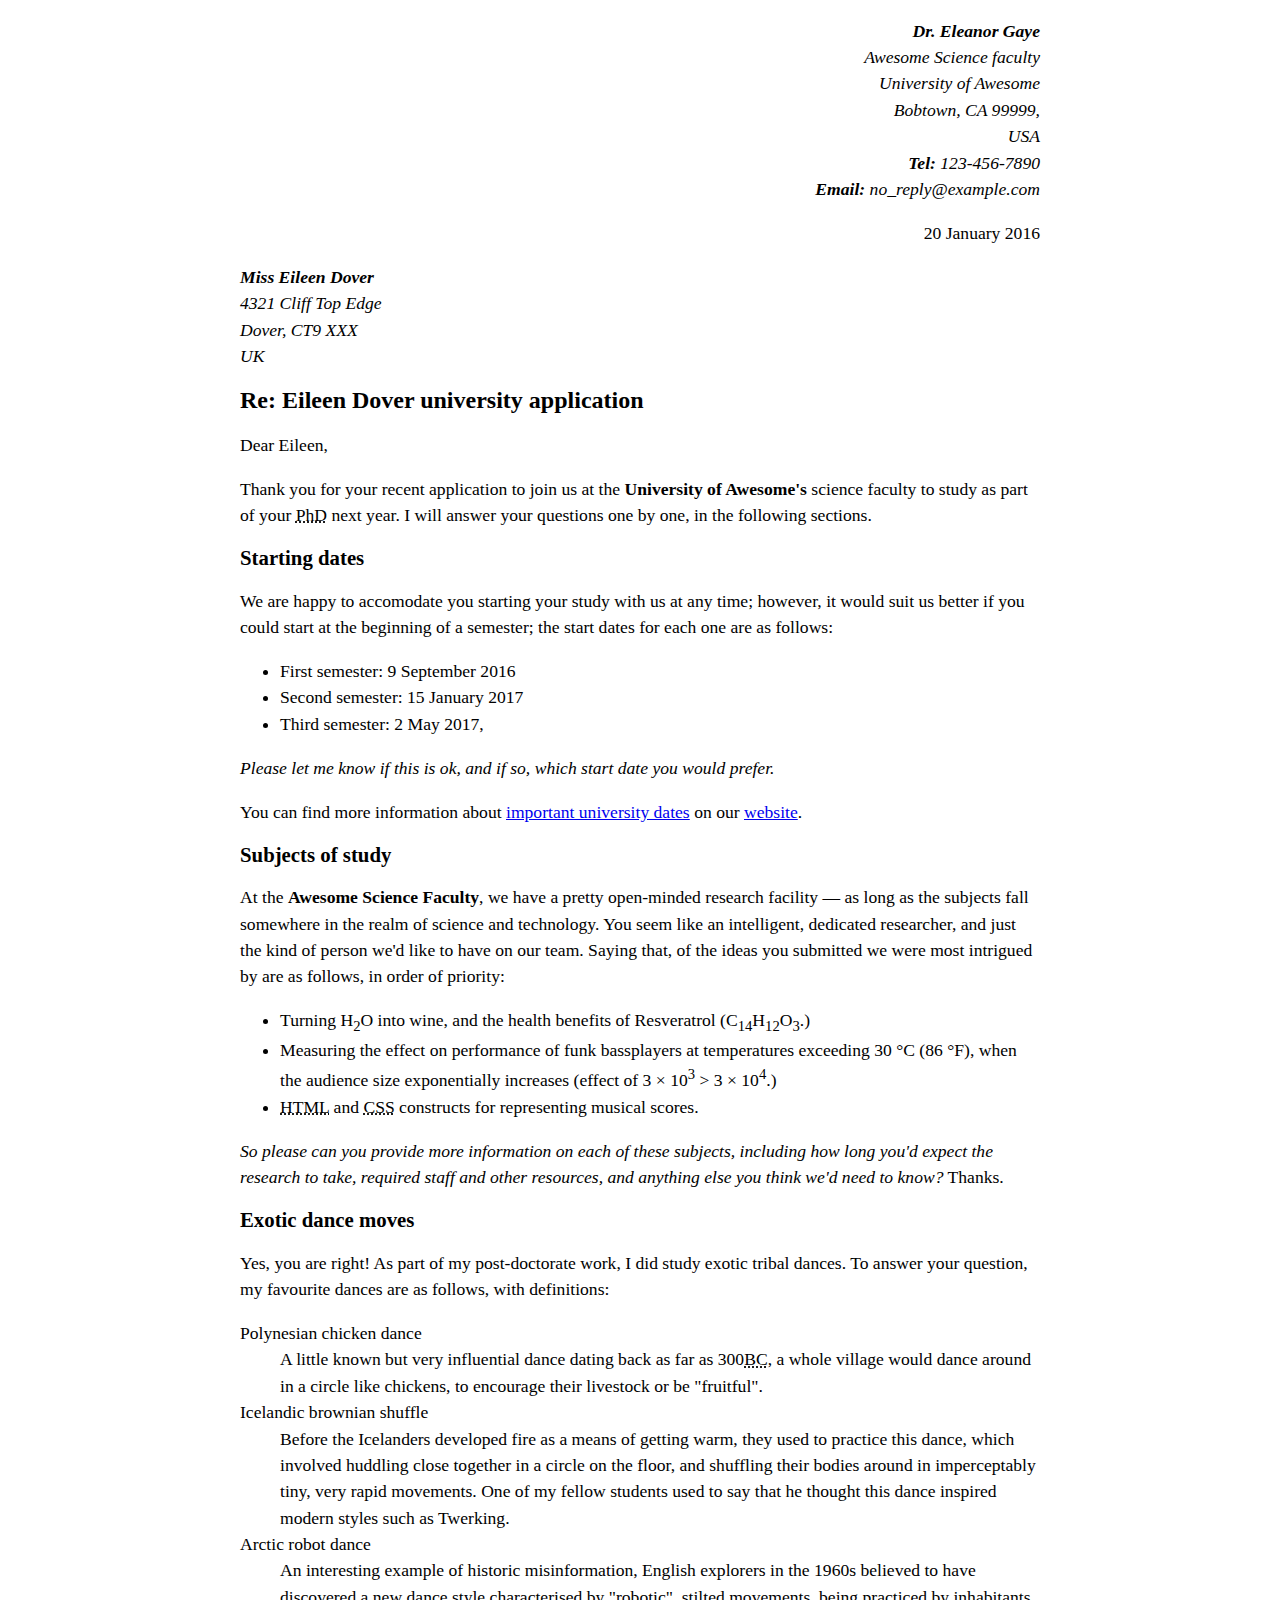
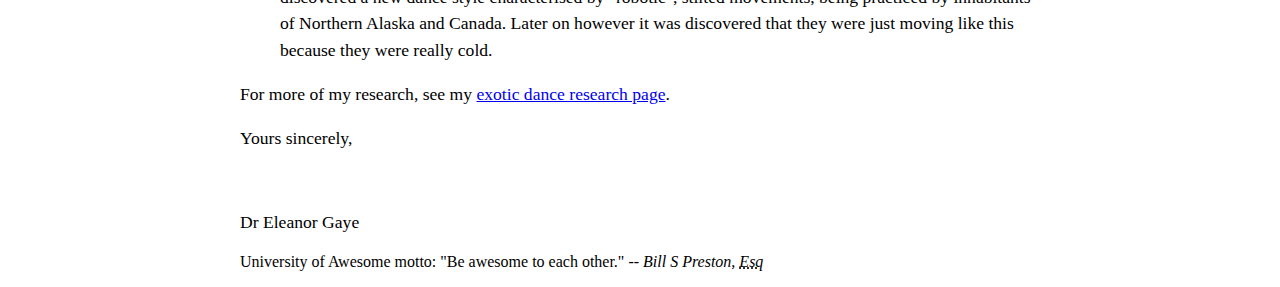
<file: user-stories/MT-2/index.html>
<!DOCTYPE HTML>
<html lang="en-US">
  <head>
    <meta charset="utf-8">
    <meta name="author" content="Dr Eleanor Gaye">
	<meta name="description" content="A thank you letter addressed to an University of Awesome PhD applicant">
    <title>Thank You Letter</title>
    <link rel="stylesheet" href="style.css">
  </head>
  <body>
  	<main>
		<div class="receiver-column address">
			<p><strong>Dr. Eleanor Gaye</strong><br/>
			   Awesome Science faculty<br/>
			   University of Awesome<br/>
			   Bobtown, CA 99999,<br/>
			   USA<br/>
			   <strong>Tel:</strong> 123-456-7890<br/>
			   <strong>Email:</strong> no_reply@example.com</p>
		</div>

		<div class="address">
			<p class="receiver-column"><time datetime="2016-01-20">20 January 2016</time></p>
			  <p><strong>Miss Eileen Dover</strong><br/>
			   4321 Cliff Top Edge<br/>
			   Dover, CT9 XXX<br/>
			   UK</p>
		</div>

		<section>
			<h1>Re: Eileen Dover university application</h1>

			<p>Dear Eileen,

			<p>Thank you for your recent application to join us at the <strong>University of Awesome's</strong> science faculty to study as part of your <abbr title="Doctoral Degree">PhD</abbr> next year. I will answer your questions one by one, in the following sections.</p>

			<h2>Starting dates</h2>

			<p>We are happy to accomodate you starting your study with us at any time; however, it would suit us better if you could start at the beginning of a semester; the start dates for each one are as follows:</p>

			<ul>
				<li>First semester: <time datetime="2016-09-09">9 September 2016</time></li>
				<li><time datetime="2017-01-15">Second semester: 15 January 2017</time></li>
				<li><time datetime="2017-05-02">Third semester: 2 May 2017,</time></li>
			</ul>

			<p><em>Please let me know if this is ok, and if so, which start date you would prefer.</em></p>

			<p>You can find more information about <a href="http://example.com">important university dates</a> on our <a href="http://example.com">website</a>.</p>
		</section>
		<section>
			<h2>Subjects of study</h2>

			<p>At the <strong>Awesome Science Faculty</strong>, we have a pretty open-minded research facility — as long as the subjects fall somewhere in the realm of science and technology. You seem like an intelligent, dedicated researcher, and just the kind of person we'd like to have on our team. Saying that, of the ideas you submitted we were most intrigued by are as follows, in order of priority:<p>

			<ul>
				<li>Turning H<sub>2</sub>O into wine, and the health benefits of Resveratrol (C<sub>14</sub>H<sub>12</sub>O<sub>3</sub>.)</li>
				<li>Measuring the effect on performance of funk bassplayers at temperatures exceeding 30 &deg;C (86 &deg;F), when the audience size exponentially increases (effect of 3 &times; 10<sup>3</sup> &gt; 3 &times; 10<sup>4</sup>.)</li>
				<li><abbr title="Hypertext Markup Language">HTML</abbr> and <abbr title="Cascading Style Sheet">CSS</abbr> constructs for representing musical scores.</li>
			</ul>
			<p><em>So please can you provide more information on each of these subjects, including how long you'd expect the research to take, required staff and other resources, and anything else you think we'd need to know?</em> Thanks.</p>
		</section>
		<section>
			<h2>Exotic dance moves</h2>

			<p>Yes, you are right! As part of my post-doctorate work, I did study exotic tribal dances. To answer your question, my favourite dances are as follows, with definitions:</p>
			<dl>
				<dt>Polynesian chicken dance</dt>
				<dd>A little known but very influential dance dating back as far as 300<abbr title="Before Christ">BC</abbr>, a whole village would dance around in a circle like chickens, to encourage their livestock or be "fruitful".</dd>
				<dt>Icelandic brownian shuffle</dt>
				<dd>Before the Icelanders developed fire as a means of getting warm, they used to practice this dance, which involved huddling close together in a circle on the floor, and shuffling their bodies around in imperceptably tiny, very rapid movements. One of my fellow students used to say that he thought this dance inspired modern styles such as Twerking.</dd>
				<dt>Arctic robot dance</dt>
				<dd>An interesting example of historic misinformation, English explorers in the 1960s believed to have discovered a new dance style characterised by "robotic", stilted movements, being practiced by inhabitants of Northern Alaska and Canada. Later on however it was discovered that they were just moving like this because they were really cold.</dd>
		    </dl>

		    <p>For more of my research, see my <a href="http://example.com">exotic dance research page</a>.</p>
		</section>
		<div>
			<p class="sign-off">Yours sincerely,</p>
			   <p>Dr Eleanor Gaye</p>

			<blockquote>University of Awesome motto: "Be awesome to each other." <cite>-- Bill S Preston, <abbr title="Esquire">Esq</abbr></cite></blockquote>
      </div>
    </main>
  </body>
</html>
</file>
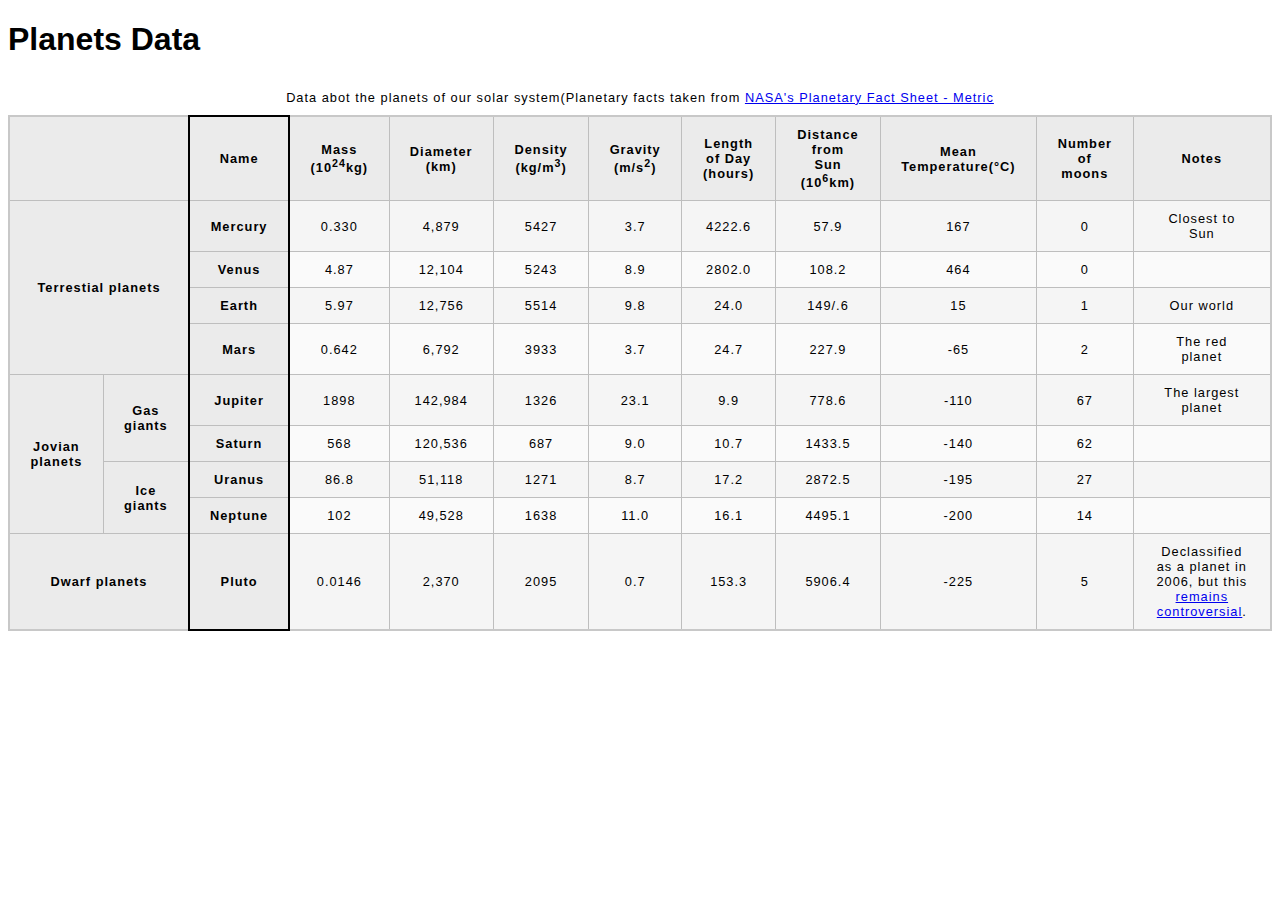
<file: user-stories/MT-43/index.html>
<!DOCTYPE html>
<html>
	<head>
	    <meta charset="utf-8">
	    <title>Planets</title>
	    <link href="style.css" rel="stylesheet" type="text/css">
	</head>

	<body>
		<h1>Planets Data</h1>
		<table>
			<caption>Data abot the planets of our solar system(Planetary facts taken from <a href="https://nssdc.gsfc.nasa.gov/planetary/factsheet/")>NASA's Planetary Fact Sheet - Metric</a></caption>
			<thead>
				<tr>
					<th colspan="2">&nbsp;</th>
					<th id="name">Name</th>
					<th id="mass">Mass (10<sup>24</sup>kg)</th>
					<th id="diameter">Diameter (km)</th>
					<th id="density">Density (kg/m<sup>3</sup>)</th>
					<th id="gravity">Gravity (m/s<sup>2</sup>)</th>
					<th id="length-of-day">Length of Day (hours)</th>
					<th id="distance-from-sun">Distance from Sun (10<sup>6</sup>km)</th>
					<th id="mean-temp">Mean Temperature(&deg;C)</th>
					<th id ="number-of-moons">Number of moons</th>
					<th id="notes">Notes</th>
				</tr>
			</thead>
			<tbody>
				<tr>
					<th id="terrestial-planet" rowspan="4" colspan="2">Terrestial planets</th>
					<th id="mercury" header="name terrestial-planet">Mercury</th>
					<td header="mercury mass">0.330</td>
					<td header="mercury diameter">4,879</td>
					<td header="mercury density">5427</td>
					<td header="mercury gravity">3.7</td>
					<td header="mercury length-of-day">4222.6</td>
					<td header="mercury distance-from-sun">57.9</td>
					<td header="mercury mean-temp">167</td>
					<td header ="mercury number-of-moons">0</td>
					<td header="mercury notes">Closest to Sun</td>
				</tr>
				<tr>
					<th id="venus" header="name terrestial-planet">Venus</th>
					<td header="venus mass">4.87</td>
					<td header="venus diameter">12,104</td>
					<td header="venus density">5243</td>
					<td header="venus gravity">8.9</td>
					<td header="venus length-of-day">2802.0</td>
					<td header="venus distance-from-sun">108.2</td>
					<td header="venus mean-temp">464</td>
					<td header ="venus number-of-moons">0</td>
					<td header="venus notes">&nbsp;</td>
				</tr>
				<tr>
					<th id="earth" header="name terrestial-planet">Earth</th>
					<td header="earth mass">5.97</td>
					<td header="earth diameter">12,756</td>
					<td header="earth density">5514</td>
					<td header="earth gravity">9.8</td>
					<td header="earth length-of-day">24.0</td>
					<td header="earth distance-from-sun">149/.6</td>
					<td header="earth mean-temp">15</td>
					<td header ="earth number-of-moons">1</td>
					<td header="earth notes">Our world</td>
				</tr>
				<tr>
					<th id="mars" header="name terrestial-planet">Mars</th>
					<td header="mars mass">0.642</td>
					<td header="mars diameter">6,792</td>
					<td header="mars density">3933</td>
					<td header="mars gravity">3.7</td>
					<td header="mars length-of-day">24.7</td>
					<td header="mars distance-from-sun">227.9</td>
					<td header="mars mean-temp">-65</td>
					<td header ="mars number-of-moons">2</td>
					<td header="mars notes">The red planet</td>
				</tr>
				<tr>
					<th id="jovain-planet" rowspan="4">Jovian planets</th>
					<th id="gas-giant" rowspan="2">Gas giants</th>
					<th id="jupiter" header="name jovian-planet gas-giant">Jupiter</th>
					<td header="jupiter mass">1898</td>
					<td header="jupiter diameter">142,984</td>
					<td header="jupiter density">1326</td>
					<td header="jupiter gravity">23.1</td>
					<td header="jupiter length-of-day">9.9</td>
					<td header="jupiter distance-from-sun">778.6</td>
					<td header="jupiter mean-temp">-110</td>
					<td header ="jupiter number-of-moons">67</td>
					<td header="jupiter notes">The largest planet</td>
				</tr>
				<tr>
					<th id="saturn" header="name jovain-planet gas-giant">Saturn</th>
					<td header="saturn mass">568</td>
					<td header="saturn diameter">120,536</td>
					<td header="saturn density">687</td>
					<td header="saturn gravity">9.0</td>
					<td header="saturn length-of-day">10.7</td>
					<td header="saturn distance-from-sun">1433.5</td>
					<td header="saturn mean-temp">-140</td>
					<td header ="saturn number-of-moons">62</td>
					<td header="saturn notes">&nbsp;</td>
				</tr>
				<tr>
					<th id="ice-giant" rowspan="2">Ice giants</th>
					<th id="uranus" header="name jovain-planet ice-giant">Uranus</th>
					<td header="uranus mass">86.8</td>
					<td header="uranus diameter">51,118</td>
					<td header="uranus density">1271</td>
					<td header="uranus gravity">8.7</td>
					<td header="uranus length-of-day">17.2</td>
					<td header="uranus distance-from-sun">2872.5</td>
					<td header="uranus mean-temp">-195</td>
					<td header ="uranus number-of-moons">27</td>
					<td header="uranus notes">&nbsp;</td>
				</tr>
				<tr>
					<th id="neptune" header="name jovian-planet ice-giant">Neptune</th>
					<td header="neptune mass">102</td>
					<td header="neptune diameter">49,528</td>
					<td header="neptune density">1638</td>
					<td header="neptune gravity">11.0</td>
					<td header="neptune length-of-day">16.1</td>
					<td header="neptune distance-from-sun">4495.1</td>
					<td header="neptune mean-temp">-200</td>
					<td header ="neptune number-of-moons">14</td>
					<td header="neptune notes">&nbsp;</td>
				</tr>
				<tr>
					<th id="drawf-planet"colspan="2">Dwarf planets</th>
					<th id="pluto" header="name dwarf-planet">Pluto</th>
					<td header="pluto mass">0.0146</td>
					<td header="pluto diameter">2,370</td>
					<td header="pluto density">2095</td>
					<td header="pluto gravity">0.7</td>
					<td header="pluto length-of-day">153.3</td>
					<td header="pluto distance-from-sun">5906.4</td>
					<td header="pluto mean-temp">-225</td>
					<td header ="pluto number-of-moons">5</td>
					<td header="pluto notes">Declassified as a planet in 2006, but this <a href="https://www.usatoday.com/story/tech/2014/10/02/pluto-planet-solar-system/16578959/">remains controversial</a>.</td>
				</tr>
			</tbody>
		</table>
	<body>
</html>
</file>
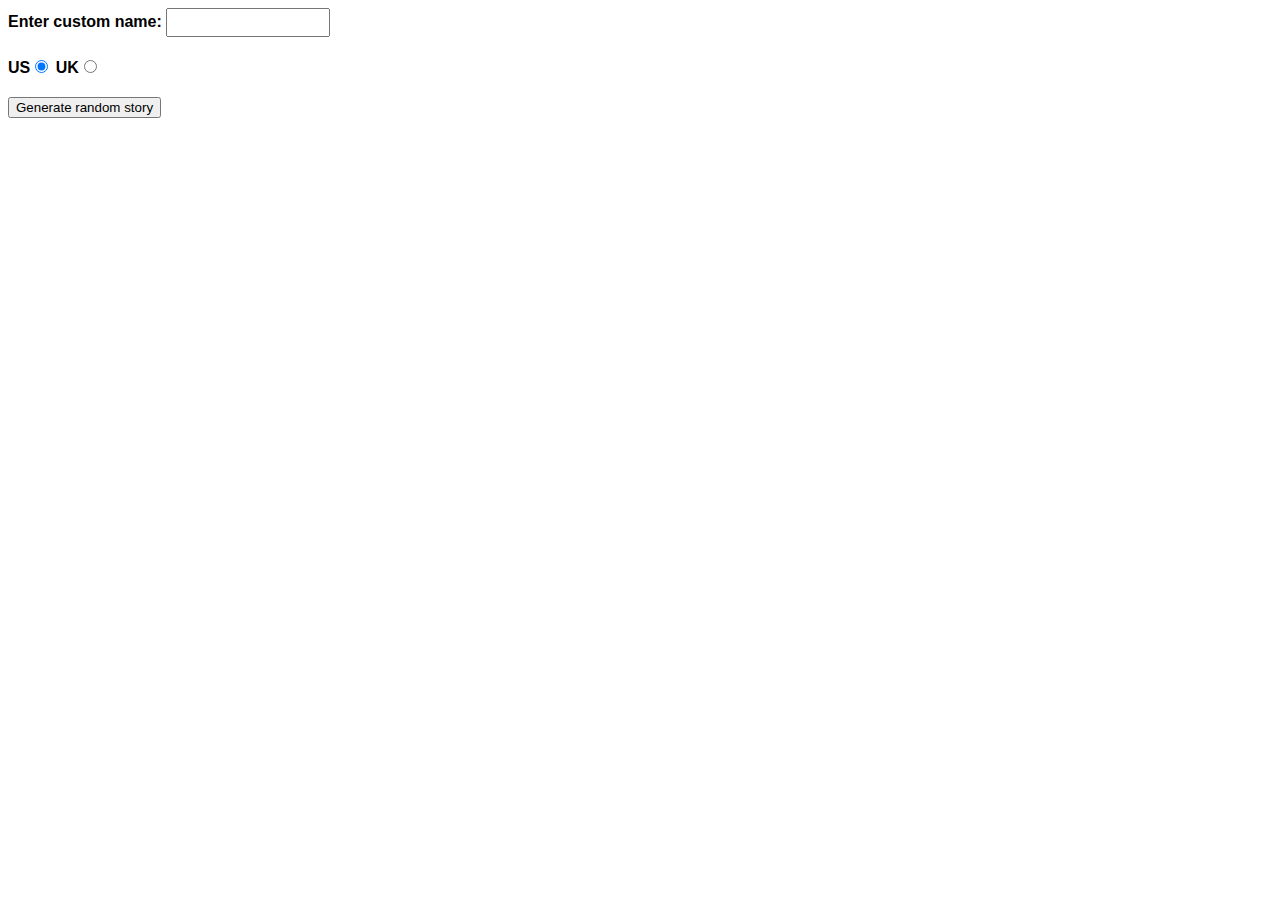
<file: user-stories/MT-60/index.html>
<!DOCTYPE html>
<html>
  <head>
    <meta charset="utf-8">
    <meta http-equiv="X-UA-Compatible" content="IE=edge,chrome=1">
    <meta name="viewport" content="width=device-width">

    <title>Silly story generator</title>

    <style>
    body {
      font-family: helvetica, sans-serif;
      width: 350px;
    }
    label {
      font-weight: bold;  
    }
    div {
      padding-bottom: 20px;
    }
    input[type="text"] {
      padding: 5px;
      width: 150px;
    }
    p {
      background: #FFC125;
      color: #5E2612;
      padding: 10px;
      visibility: hidden;
    }
    </style>
  </head>

  <body>
    <div>
      <label for="customname">Enter custom name:</label>
      <input id="customname" type="text" placeholder="">
    </div>
    <div>
      <label for="us">US</label><input id="us" type="radio" name="ukus" value="us" checked>
      <label for="uk">UK</label><input id="uk" type="radio" name="ukus" value="uk">
    </div>
    <div>
      <input type ="submit" class="randomize" value="Generate random story">
    </div>
    <!-- Thanks a lot to Willy Aguirre for his help with the code for this assessment -->
    <p class="story">test </p>
    
    <script src="main.js"></script>

    
  </body>
</html>
</file>
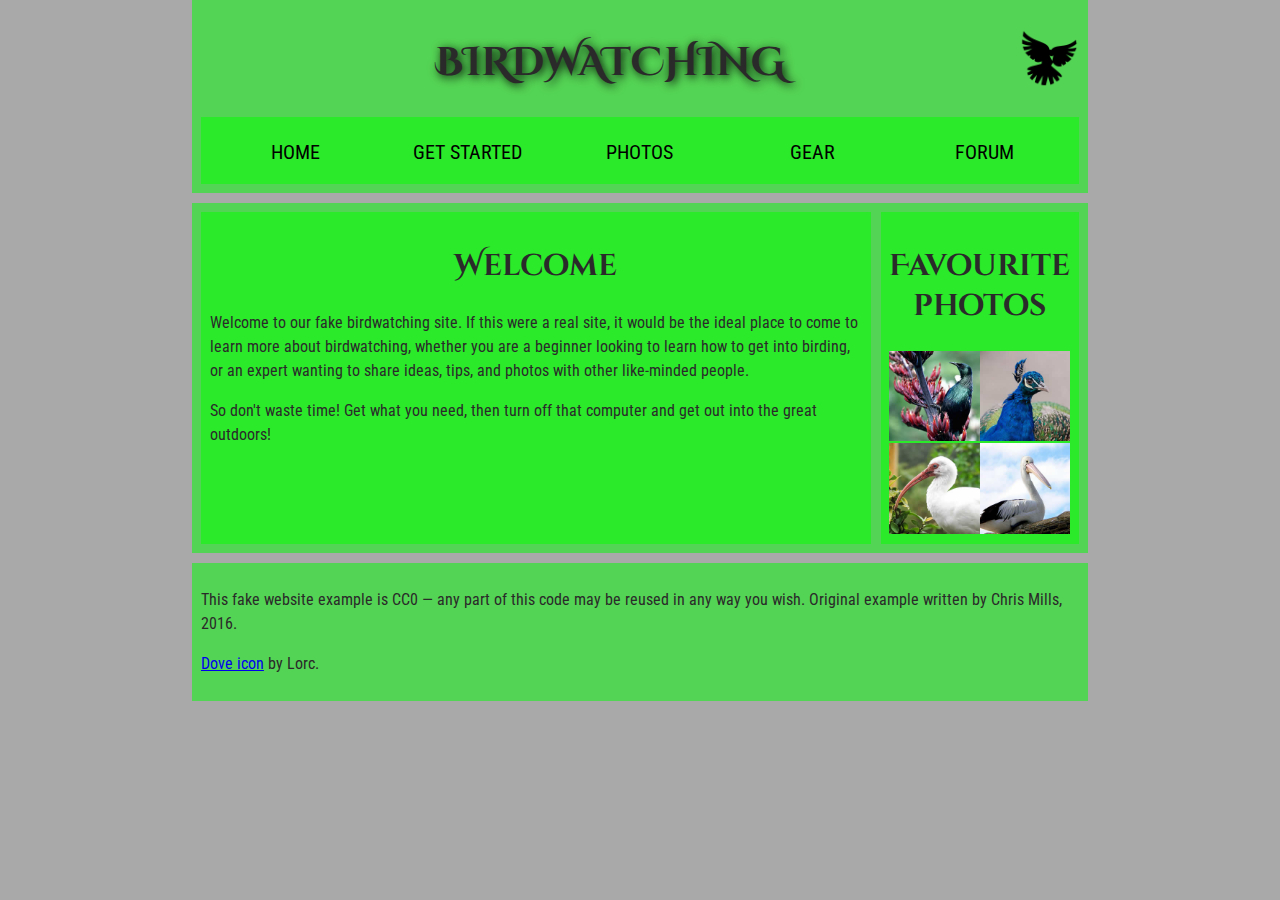
<file: user-stories/MT-1/assets/index.html>
<!DOCTYPE html>
<html>
  <head>
    <meta charset="utf-8">
    <title>Birdwatching</title>
    <link href="https://fonts.googleapis.com/css?family=Roboto+Condensed:300|Cinzel+Decorative:700" rel="stylesheet">
    <link rel="stylesheet" href="style.css">

    <!--[if lt IE 9]>
      <script src="//html5shiv.googlecode.com/svn/trunk/html5.js"></script>
    <![endif]-->
  </head>

  <body>
    <header>
      <h1>Birdwatching</h1>
      <img src="dove.png" alt="a simple dove logo">
      <nav>
        <ul>
          <li><span>Home</span></li>
          <li><a href="#">Get started</a></li>
          <li><a href="#">Photos</a></li>
          <li><a href="#">Gear</a></li>
          <li><a href="#">Forum</a></li>
        </ul>
      </nav>
    </header>
    <main>
      <article>
        <h2>Welcome</h2>
        <p>Welcome to our fake birdwatching site. If this were a real site, it would be the ideal place to come to learn more about birdwatching, whether you are a beginner looking to learn how to get into birding, or an expert wanting to share ideas, tips, and photos with other like-minded people.</p>
        <p>So don't waste time! Get what you need, then turn off that computer and get out into the great outdoors!</p>
      </article> 
      <aside> 
        <h2>Favourite photos</h2>
        <a href="favorite-1.jpg"><img src="favorite-1_th.jpg" alt="Small black bird, black claws, long black slender beak, links to larger version of the image"></a>
        <a href="favorite-2.jpg"><img src="favorite-2_th.jpg" alt="Top half of a pretty bird with bright blue plumage on neck, light colored beak, blue headdress, links to larger version of the image"></a>
        <a href="favorite-3.jpg"><img src="favorite-3_th.jpg" alt="Top half of a large bird with white plumage, very long curved narrow light colored break, links to larger version of the image"></a>
        <a href="favorite-4.jpg"><img src="favorite-4_th.jpg" alt="Large bird, mostly white plumage with black plumage on back and rear, long straight white beak, links to larger version of the image"></a>
      </aside>
    </main>
    <footer>
        <p>This fake website example is CC0 — any part of this code may be reused in any way you wish. Original example written by Chris Mills, 2016.</p>

        <p><a href="http://game-icons.net/lorc/originals/dove.html">Dove icon</a> by Lorc.</p>
    </footer>
  </body>
</html>
</file>
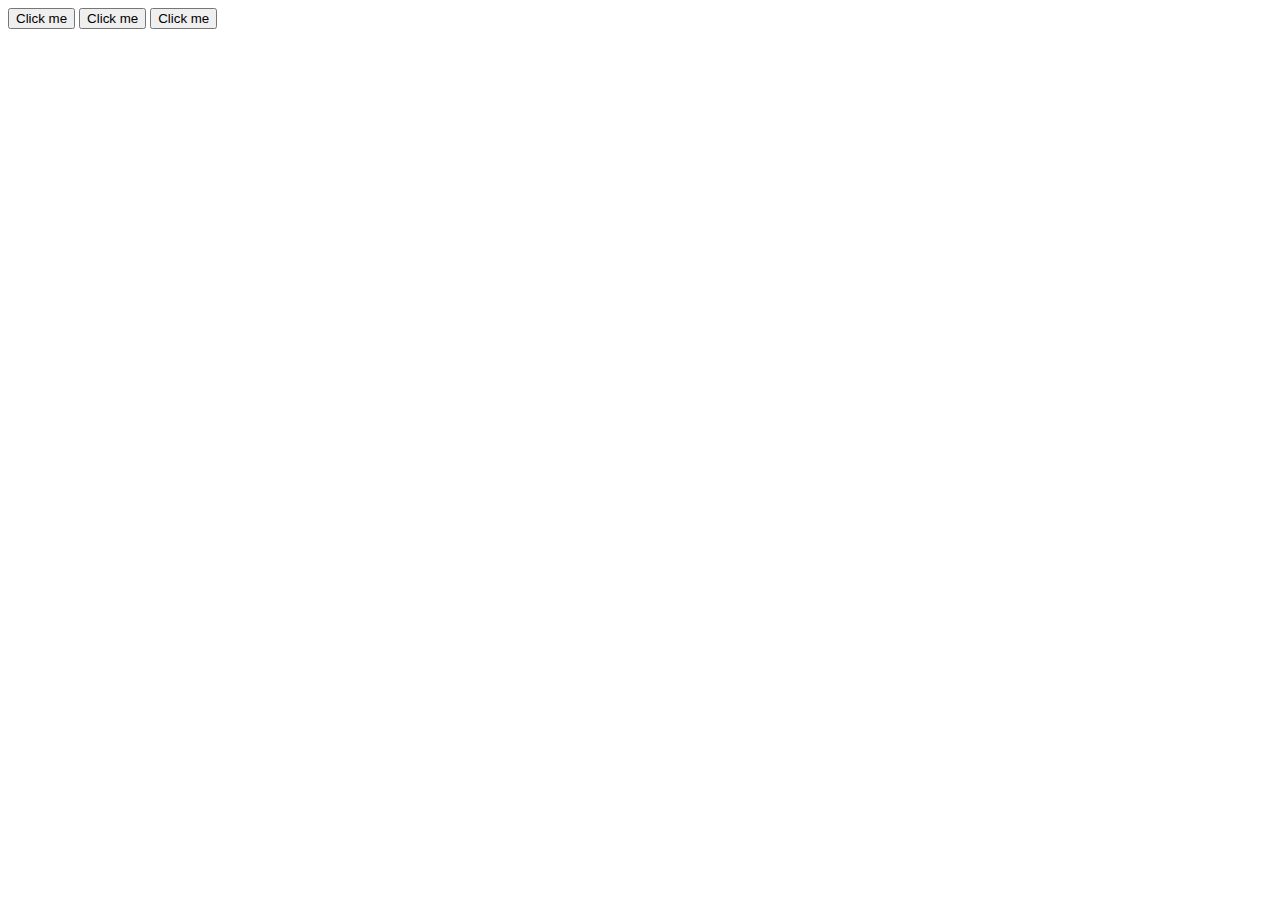
<file: user-stories/MT-52/apply-javascript.html>
<!DOCTYPE HTML PUBLIC "-//W3C//DTD HTML 4.01//EN">
<html lang="en">
<head>
  <title>Apply JavaScript example</title>
</head>
<body>
  <button>Click me</button>
  <button>Click me</button>
  <button>Click me</button>
<script src="script.js"></script>
</body>

</html>
</file>
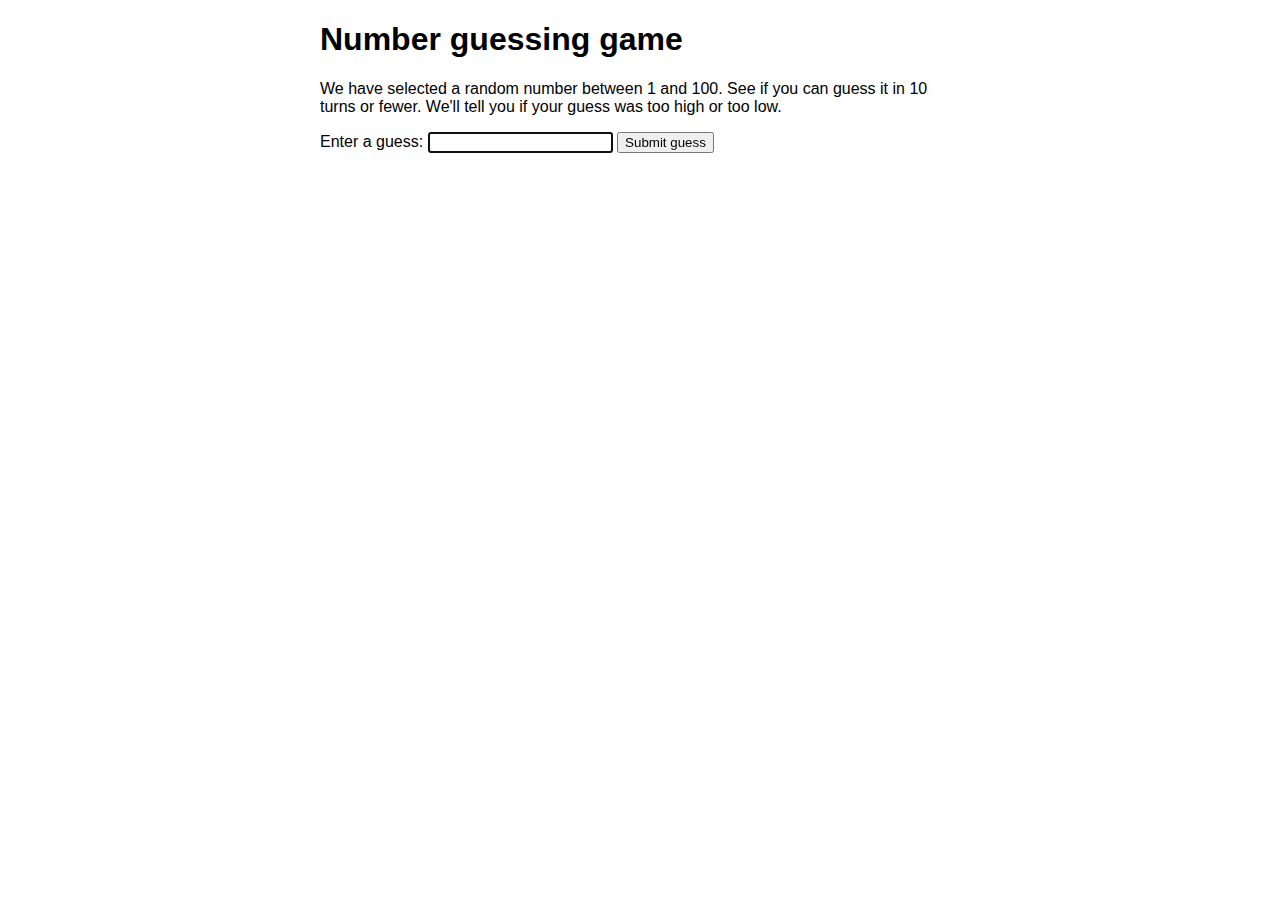
<file: user-stories/MT-53/number-guessing-game-start.html>
<!DOCTYPE html>
<html>
  <head>
    <meta charset="utf-8">

    <title>Number guessing game</title>

    <style>
      html {
        font-family: sans-serif;
      }
      body {
        width: 50%;
        max-width: 800px;
        min-width: 480px;
        margin: 0 auto;
      }
      .lastResult {
        color: white;
        padding: 3px;
      }
    </style>
  </head>

  <body>
      <h1>Number guessing game</h1>

      <p>We have selected a random number between 1 and 100. See if you can guess it in 10 turns or fewer. We'll tell you if your guess was too high or too low.</p>

<div class="form">
  <label for="guessField">Enter a guess: </label>
  <input type="text" id="guessField" class="guessField">
  <input type="submit" value="Submit guess" class="guessSubmit">
</div>

<div class="resultParas">
  <p class="guesses"></p>
  <p class="lastResult"></p>
  <p class="lowOrHi"></p>
</div>

<script>
  var randomNumber = Math.floor(Math.random() * 100) + 1;

  var guesses = document.querySelector('.guesses');         //made to store a reference to the results paragraphs in our HTML, and are used to insert 
  var lastResult = document.querySelector('.lastResult');   //values into the paragraphs later on in the code
  var lowOrHi = document.querySelector('.lowOrHi');

  var guessSubmit = document.querySelector('.guessSubmit'); //store references to the form submit button 
  var guessField = document.querySelector('.guessField');   //stores a reference to the text input form field in our HTML  

  var guessCount = 1;
  var resetButton;
  guessField.focus();

  var correct= 'Congratulations! You got it right!';
  var wrong ='Wrong!';

  function checkGuess() {
    var userGuess = Number(guessField.value);
    if (guessCount === 1) {
      guesses.textContent = 'Previous guesses: ';
      }
    guesses.textContent += userGuess + ' ';
   
    if (userGuess === randomNumber) {
      lastResult.textContent = correct;
      lastResult.style.backgroundColor = 'green';
      lowOrHi.textContent = '';
      setGameOver();
    } else if (guessCount === 10) {
        lastResult.textContent = '!!!GAME OVER!!!';
        setGameOver();
    } else {
        lastResult.textContent = wrong;
        lastResult.style.backgroundColor = 'red';
        if(userGuess < randomNumber) {
          lowOrHi.textContent = 'Last guess was too low!';
        } else if(userGuess > randomNumber) {
          lowOrHi.textContent = 'Last guess was too high!';
        }
    }
   
    guessCount++;
    guessField.value = '';
    guessField.focus();
  }   //end of checkGuess function

guessSubmit.addEventListener('click', checkGuess);    //calls the checkGuess function when the submit button is clicked

function setGameOver() {
  guessField.disabled = true;
  guessSubmit.disabled = true;
  resetButton = document.createElement('button');
  resetButton.textContent = 'Start new game';
  document.body.appendChild(resetButton);
  resetButton.addEventListener('click', resetGame);
}

function resetGame() {
  guessCount = 1;

  var resetParas = document.querySelectorAll('.resultParas p');
  for (var i = 0 ; i < resetParas.length ; i++) {
    resetParas[i].textContent = '';
  }

  resetButton.parentNode.removeChild(resetButton);

  guessField.disabled = false;
  guessSubmit.disabled = false;
  guessField.value = '';
  //guessField.focus();

  lastResult.style.backgroundColor = 'white';

  randomNumber = Math.floor(Math.random() * 100) + 1;
}

</script>
</body>
</html>
</file>
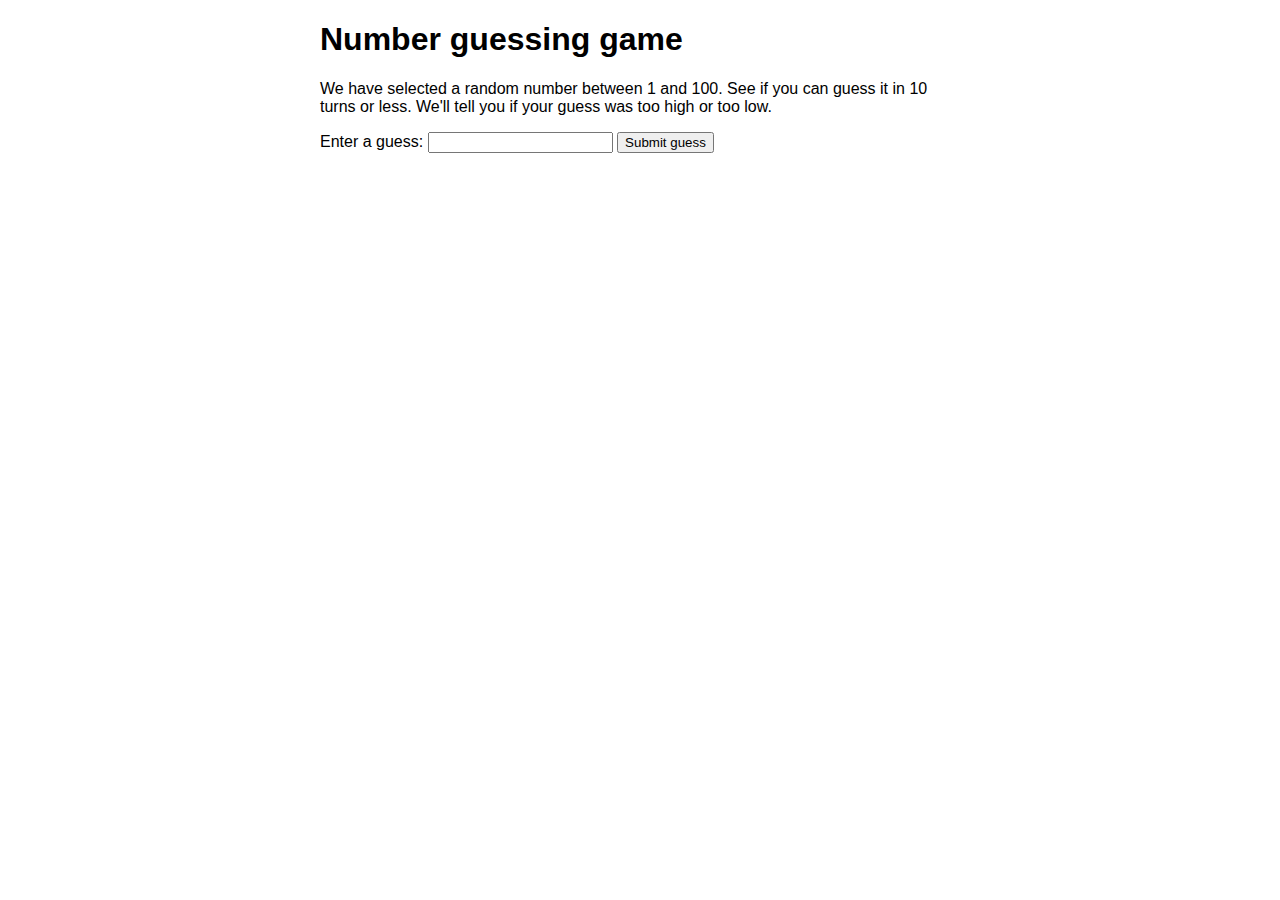
<file: user-stories/MT-54/number-game-errors.html>
<!DOCTYPE html>
<html>
  <head>
    <meta charset="utf-8">

    <title>Number guessing game</title>

    <style>
      html {
        font-family: sans-serif;
      }
      body {
        width: 50%;
        max-width: 800px;
        min-width: 480px;
        margin: 0 auto;
      }
      .lastResult {
        color: white;
        padding: 3px;
      }
    </style>
  </head>

  <body>
      <h1>Number guessing game</h1>

      <p>We have selected a random number between 1 and 100. See if you can guess it in 10 turns or less. We'll tell you if your guess was too high or too low.</p>

<div class="form">
  <label for="guessField">Enter a guess: </label><input type="text" id="guessField" class="guessField">
  <input type="submit" value="Submit guess" class="guessSubmit">
</div>

<div class="resultParas">
  <p class="guesses"></p>
  <p class="lastResult"></p>
  <p class="lowOrHi"></p>
</div>

</body>

<script>
  var randomNumber = Math.floor((Math.random()*101) + 1);
  var guesses = document.querySelector('.guesses');
  var lastResult = document.querySelector('.lastResult');
  var lowOrHi = document.querySelector('.lowOrHi');
  var guessSubmit = document.querySelector('.guessSubmit');
  var guessField = document.querySelector('.guessField');
  var guessCount = 1;
  var resetButton;
  function checkGuess() {
 
    var userGuess = Number(guessField.value);
    if(guessCount === 1) {
      guesses.textContent = 'Previous guesses: ';
    }
    guesses.textContent += userGuess + ' ';
 
    if(userGuess === randomNumber) {
      lastResult.textContent = 'Congratulations! You got it right!';
      lastResult.style.backgroundColor = 'green';
      lowOrHi.textContent = '';
      setGameOver();
    } else if(guessCount === 10) {
      lastResult.textContent = '!!!GAME OVER!!!';
      setGameOver();
    } else {
      lastResult.textContent = 'Wrong!';
      lastResult.style.backgroundColor = 'red';
      if(userGuess < randomNumber) {
        lowOrHi.textContent = 'Last guess was too low!';
      } else if(userGuess > randomNumber) {
        lowOrHi.textContent = 'Last guess was too high!';
      }
    }
 
    guessCount++;
    guessField.value = '';
    guessField.focus();
  }
  guessSubmit.addEventListener('click', checkGuess);
  
  function setGameOver() {
	  guessField.disabled = true;
	  guessSubmit.disabled = true;
	  resetButton = document.createElement('button');
	  resetButton.textContent = 'Start new game';
	  document.body.appendChild(resetButton);
	  resetButton.addEventListener('click', resetGame);
  }
  
  function resetGame() {
	  guessCount = 1;
	
	  var resetParas = document.querySelectorAll('.resultParas p');
	  for(var i = 0; i < resetParas.length; i++) {
		  resetParas[i].textContent = '';
	  }
	  resetButton.parentNode.removeChild(resetButton);
	
	  guessField.disabled = false;
	  guessSubmit.disabled = false;
	  guessField.value = '';
	  guessField.focus();
	
	  lastResult.style.backgroundColor = 'white';
	
	  randomNumber = Math.floor(Math.random()) + 1;
  }
</script>
</html>
</file>
<file: user-stories/MT-2/style.css>
body {
  max-width: 800px;
  margin: 0 auto;
}

.receiver-column {
  text-align: right;
}

h1 {
  font-size: 1.5em;
}

h2 {
  font-size: 1.3em;
}

p,ul,ol,dl,address {
  font-size: 1.1em;
}

p, li, dd, dt, address {
  line-height: 1.5;
}

.address{
	font-style: italic;
}

.address > .receiver-column{
	font-style: normal;
}

.sign-off{
	padding-bottom:40px;
}

blockquote {
    
    -webkit-margin-before: 0em;
    
    -webkit-margin-start: 0px;
    
}
</file>
<file: user-stories/MT-43/style.css>
html {
  font-family: sans-serif;
}

table {
  border-collapse: collapse;
  border: 2px solid rgb(200,200,200);
  letter-spacing: 1px;
  font-size: 0.8rem;
}

td, th {
  border: 1px solid rgb(190,190,190);
  padding: 10px 20px;
}

th {
  background-color: rgb(235,235,235);
}

td {
  text-align: center;
}

tr:nth-child(even) td {
  background-color: rgb(250,250,250);
}

tr:nth-child(odd) td {
  background-color: rgb(245,245,245);
}

caption {
  padding: 10px;
}

/*the next three styles put a border around the column of planet names*/
#name,#mercury, #venus, #earth, #mars, #jupiter, #saturn, #uranus, #neptune, #pluto {
  border-left:black 2px solid;
  border-right: black 2px solid;    
}

#name{
  border-top: black 2px solid;
}

#pluto{
  border-bottom: black 2px solid;
}
</file>
<file: user-stories/MT-1/assets/style.css>
/* || General setup */

html, body {
  margin: 0;
  padding: 0;
}

html {
  font-size: 10px;
  background-color: #a9a9a9;
}

body {
  width: 70%;
  min-width: 800px;
  margin: 0 auto;
}

/* || typography */

h1, h2, h3 {
  font-family: 'Cinzel Decorative', cursive;
  color: #2a2a2a;
}

p, input, li {
  font-family: 'Roboto Condensed', sans-serif;
  color: #2a2a2a;
}

h1 {
  font-size: 4rem;
  text-align: center;
  text-shadow: 2px 2px 10px black;
}

h2 {
  font-size: 3rem;
  text-align: center;
}

h3 {
  font-size: 2.2rem;
}

p, li {
  font-size: 1.6rem;
  line-height: 1.5;
}

/* || header layout */

header {
  margin-bottom: 10px;
  display: flex;
  flex-flow: row wrap;
}

body > * {
  background-color: red;
  padding: 1%;
}

main, header, nav, article, aside, footer, section {
  background-color: rgba(0,255,0,0.5);
  padding: 1%;
}

h1 {
  flex: 5;
  text-transform: uppercase;
}

header img {
  display: block;
  height: 60px;
  padding-top: 20.15px;
}

nav {
  height: 50px;
  flex: 100%;
  display: flex;
}

nav ul {
  padding: 0;
  list-style-type: none;
  flex: 2;
  display: flex;
}

nav li {
  display: inline;
  text-align: center;
  flex: 1;
}

nav a, nav span {
  display: inline-block;
  font-size: 2rem;
  height: 3rem;
  line-height: 1.7;
  text-transform: uppercase;
  text-decoration: none;
  color: black;

}

/* || main layout */

main {
  display: flex;
}

article {
  flex: 4;
}

aside {
  flex: 1;
  margin-left: 10px;
  padding: 1%;
}

aside a {
  display: block;
  float: left;
  width: 50%;
}

aside img {
  max-width: 100%;
}

footer {
  margin-top: 10px;
}
</file>
